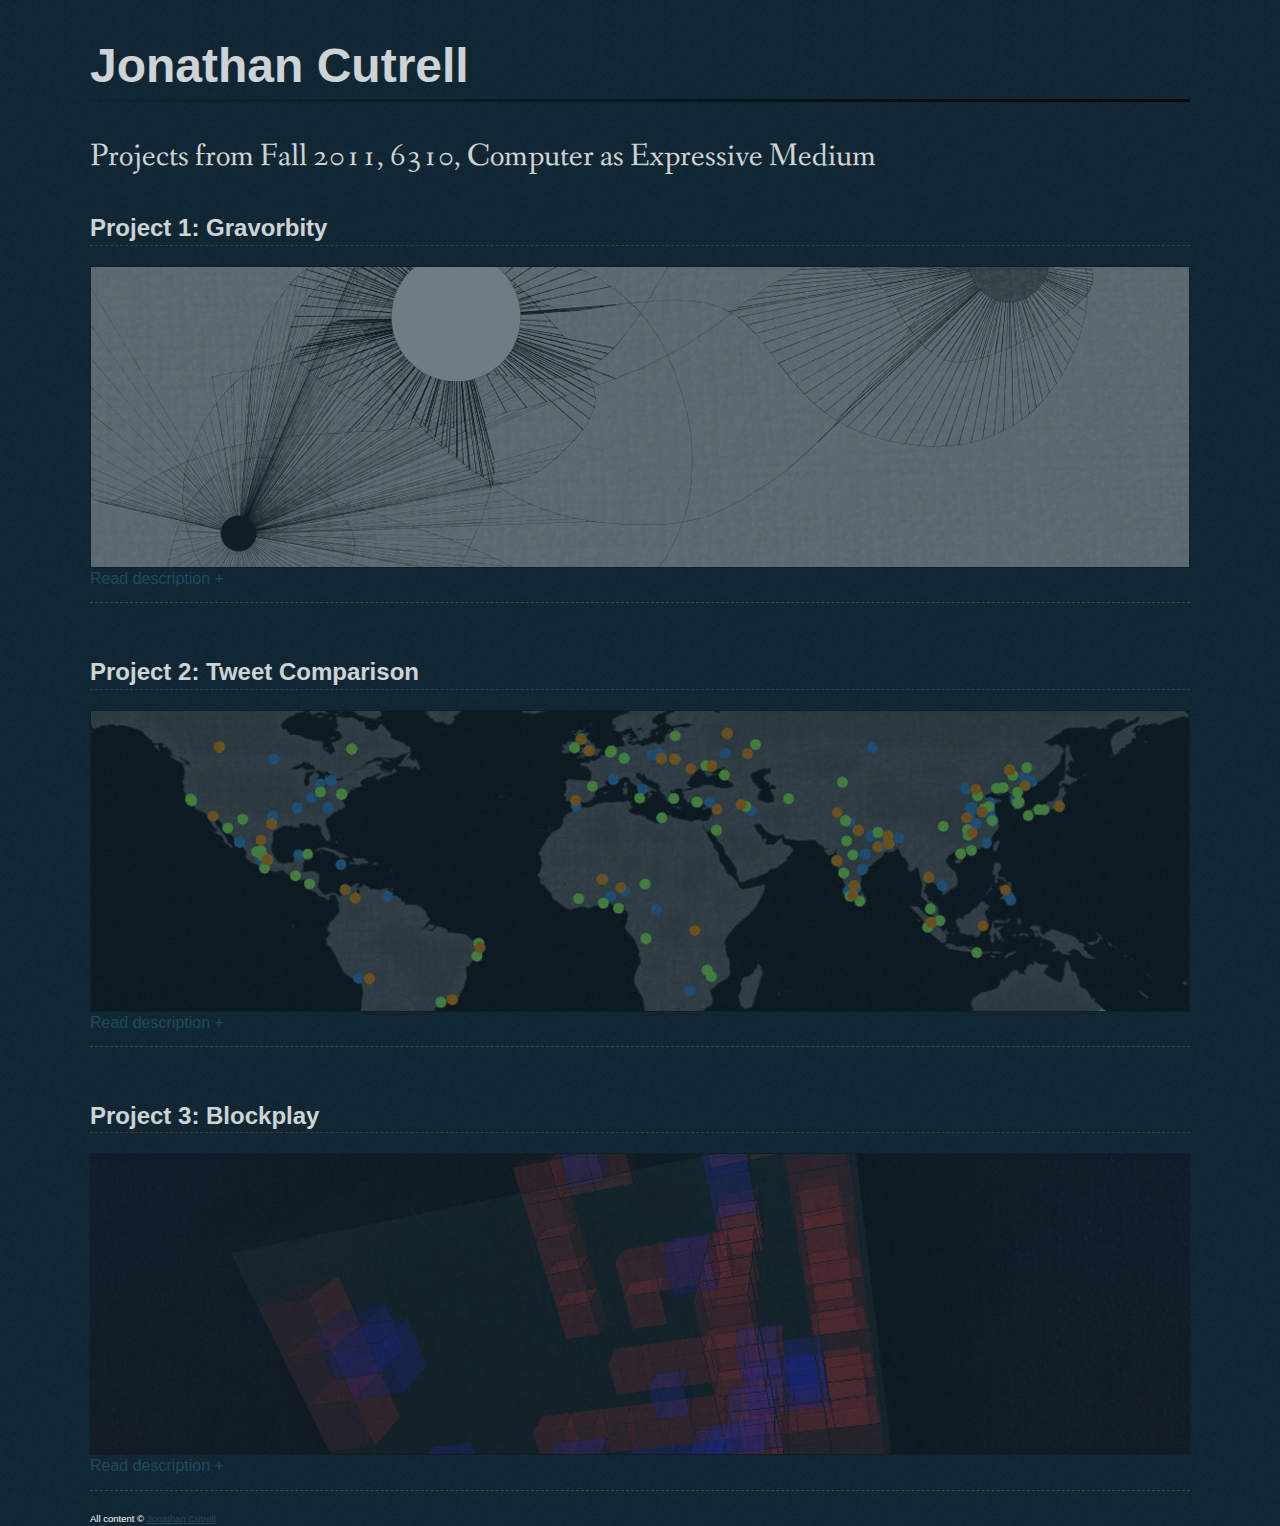
<file: index.html>
<!doctype html>
<!-- paulirish.com/2008/conditional-stylesheets-vs-css-hacks-answer-neither/ -->
<!--[if lt IE 7]> <html class="no-js lt-ie9 lt-ie8 lt-ie7" lang="en"> <![endif]-->
<!--[if IE 7]>    <html class="no-js lt-ie9 lt-ie8" lang="en"> <![endif]-->
<!--[if IE 8]>    <html class="no-js lt-ie9" lang="en"> <![endif]-->
<!-- Consider adding a manifest.appcache: h5bp.com/d/Offline -->
<!--[if gt IE 8]><!--> <html class="no-js" lang="en"> <!--<![endif]-->
<head>
  <meta charset="utf-8">

  <!-- Use the .htaccess and remove these lines to avoid edge case issues.
       More info: h5bp.com/b/378 -->
  <meta http-equiv="X-UA-Compatible" content="IE=edge,chrome=1">

  <title></title>
  <meta name="description" content="">
  <meta name="author" content="">

  <!-- Mobile viewport optimized: h5bp.com/viewport -->
  <meta name="viewport" content="width=device-width,initial-scale=1">

  <!-- Place favicon.ico and apple-touch-icon.png in the root directory: mathiasbynens.be/notes/touch-icons -->
  <link href='http://fonts.googleapis.com/css?family=Fanwood+Text:400italic' rel='stylesheet' type='text/css'>
  <link rel="stylesheet" href="css/style.css">
  
  <!-- More ideas for your <head> here: h5bp.com/d/head-Tips -->

  <!-- All JavaScript at the bottom, except this Modernizr build incl. Respond.js
       Respond is a polyfill for min/max-width media queries. Modernizr enables HTML5 elements & feature detects; 
       for optimal performance, create your own custom Modernizr build: www.modernizr.com/download/ -->
  <script src="js/libs/modernizr-2.0.6.min.js"></script>
</head>

<body>
  <div role="main" id="wrap">
  <header id="main-header">
    <h1>Jonathan Cutrell<br>
    <div class="crazy"></div>
    </h1>
    <p>Projects from Fall 2011, 6310, Computer as Expressive Medium</p>
  </header>
    <div id="projects">
    <!-- for each project -->
      <div class="project">
        <h2 class="project-title">Project 1: Gravorbity</h2>
        <a class="project-img" href="p1"><img src="img/p1.jpg"><span>Project One</span></a>
        <p class="description">For the first project, we were assigned to create a drawing tool. I decided to create a tool that has two main drawing functions (orb and brush); the brush strokes respond to the orbs that are currently placed on the canvas. <a href="p1" class="button">Go To Project</a></p>
      </div>
    </div>
    <div class="project">
        <h2 class="project-title">Project 2: Tweet Comparison</h2>
        <a class="project-img" href="p2"><img src="img/p2.jpg"><span>Project Two</span></a>
        <p class="description">For the second project, we were assigned to create a program that approaches navigable information in an interesting way. I created a tweet mapping agent that pulls the latest tweets about two search terms, and maps each tweet containing that search term as well as tweets that contain both terms. (note: All data is static, not live. The search terms entered do not appear in the map. Unfortunately, Twitter turns out to be less than ideal for location-based data gathering and presentation.) <a href="p2" class="button">Go To Project</a></p>
      </div>
      <div class="project">
        <h2 class="project-title">Project 3: Blockplay</h2>
        <a class="project-img" href="p3"><img src="img/p3.jpg"><span>Project Three</span></a>
        <p class="description">For the final project, we were assigned the task of creating a program that exhibits autonomous behavior. I decided to create a 3d block co-creation space. The computer creates with the user in dynamic ways. The computer starts out with an even bias to either create a block or destroy a block. The user can search Twitter for any keyword; the tweets are then parsed for words that denote creativity or destruction, and a ratio of creative to destructive words decides the bias of the computer's creative demeanor. <a href="p3" class="button">Go To Project</a></p>
      </div>
    </div>
    </div>
  </div>
  <footer>
    <small> All content &copy; <a href="http://JonathanCutrell.com">Jonathan Cutrell</a></small>
  </footer>


  <!-- JavaScript at the bottom for fast page loading -->

  <!-- Grab Google CDN's jQuery, with a protocol relative URL; fall back to local if offline -->
  <script src="//ajax.googleapis.com/ajax/libs/jquery/1.7.1/jquery.min.js"></script>
  <script>window.jQuery || document.write('<script src="js/libs/jquery-1.7.1.min.js"><\/script>')</script>


  <!-- scripts concatenated and minified via build script -->
  <script defer src="js/plugins.js"></script>
  <script defer src="js/script.js"></script>
  <!-- end scripts -->


  <!-- Asynchronous Google Analytics snippet. Change UA-XXXXX-X to be your site's ID.
       mathiasbynens.be/notes/async-analytics-snippet -->
  <script>
    var _gaq=[['_setAccount','UA-XXXXX-X'],['_trackPageview']];
    (function(d,t){var g=d.createElement(t),s=d.getElementsByTagName(t)[0];
    g.src=('https:'==location.protocol?'//ssl':'//www')+'.google-analytics.com/ga.js';
    s.parentNode.insertBefore(g,s)}(document,'script'));
  </script>

  <!-- Prompt IE 6 users to install Chrome Frame. Remove this if you want to support IE 6.
       chromium.org/developers/how-tos/chrome-frame-getting-started -->
  <!--[if lt IE 7 ]>
    <script defer src="//ajax.googleapis.com/ajax/libs/chrome-frame/1.0.3/CFInstall.min.js"></script>
    <script defer>window.attachEvent('onload',function(){CFInstall.check({mode:'overlay'})})</script>
  <![endif]-->

</body>
</html>
</file>
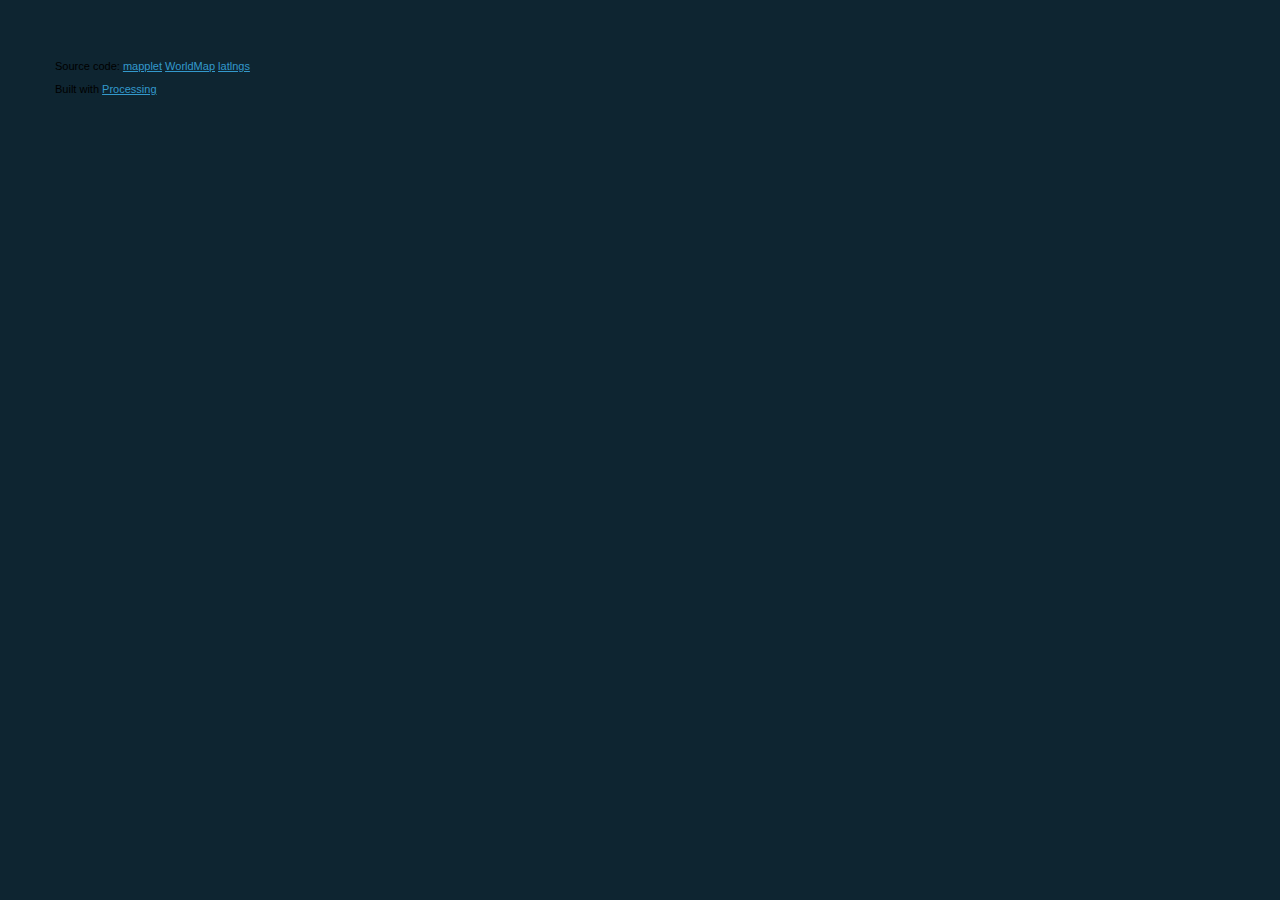
<file: p2/index.html>
<!DOCTYPE html PUBLIC "-//W3C//DTD XHTML 1.0 Strict//EN" "http://www.w3.org/TR/xhtml1/DTD/xhtml1-strict.dtd">
<html xmlns="http://www.w3.org/1999/xhtml" xml:lang="en" lang="en">
  <head>
    <!-- charset must remain utf-8 to be handled properly by Processing -->
    <meta http-equiv="content-type" content="text/html; charset=utf-8" />

    <title>Tweet Comparison</title>

    <style type="text/css">
      /* <![CDATA[ */
	
	body {
  	  margin: 60px 0px 0px 55px;
	  font-family: verdana, geneva, arial, helvetica, sans-serif; 
	  font-size: 11px; 
	  background-color: #0e2531;
	  text-decoration: none; 
	  font-weight: normal; 
	  line-height: normal; 
	}
		 
	a          { color: #3399cc; }
	a:link     { color: #3399cc; text-decoration: underline; }
	a:visited  { color: #3399cc; text-decoration: underline; }
	a:active   { color: #3399cc; text-decoration: underline; }
	a:hover    { color: #3399cc; text-decoration: underline; }

      /* ]]> */
    </style>    
  </head>

  <body>
    <div id="content">
      <div id="mapplet_container">

	<!-- This version plays nicer with older browsers, 
	     but requires JavaScript to be enabled. 
	     http://java.sun.com/javase/6/docs/technotes/guides/jweb/deployment_advice.html -->
	<script type="text/javascript"
		src="http://www.java.com/js/deployJava.js"></script>
	<script type="text/javascript">
	  /* <![CDATA[ */

	  var attributes = { 
            code: 'mapplet.class',
            archive: 'mapplet.jar',
            width: 1000, 
            height: 500,
          };
          var parameters = { 
            image: 'loading.gif',
            centerimage: 'true',
          };
          var version = '1.5';
          deployJava.runApplet(attributes, parameters, version);

          /* ]]> */
        </script>
        
	<noscript> <div>
	  <!--[if !IE]> -->
	  <object classid="java:mapplet.class" 
            	  type="application/x-java-applet"
            	  archive="mapplet.jar"
            	  width="1000" height="500"
            	  standby="Loading Processing software..." >
            
	    <param name="archive" value="mapplet.jar" />
	    
	    <param name="mayscript" value="true" />
	    <param name="scriptable" value="true" />
	    
	    <param name="image" value="loading.gif" />
	    <param name="boxmessage" value="Loading Processing software..." />
	    <param name="boxbgcolor" value="#FFFFFF" />
	  <!--<![endif]-->

	    <!-- For more instructions on deployment, 
		 or to update the CAB file listed here, see:
		 http://java.sun.com/javase/6/webnotes/family-clsid.html
		 http://java.sun.com/javase/6/webnotes/install/jre/autodownload.html -->
	    <object classid="clsid:8AD9C840-044E-11D1-B3E9-00805F499D93"
		    codebase="http://java.sun.com/update/1.6.0/jinstall-6u20-windows-i586.cab"
		    width="1000" height="500"
		    standby="Loading Processing software..."  >
	      
	      <param name="code" value="mapplet" />
	      <param name="archive" value="mapplet.jar" />
	      
	      <param name="mayscript" value="true" />
	      <param name="scriptable" value="true" />
	      
	      <param name="image" value="loading.gif" />
	      <param name="boxmessage" value="Loading Processing software..." />
	      <param name="boxbgcolor" value="#FFFFFF" />
	      
	      <p>
		<strong>
		  This browser does not have a Java Plug-in.
		  <br />
		  <a href="http://www.java.com/getjava" title="Download Java Plug-in">
		    Get the latest Java Plug-in here.
		  </a>
		</strong>
	      </p>
	      
	    </object>
	    
	  <!--[if !IE]> -->
	  </object>
	  <!--<![endif]-->

	</div> </noscript>

      </div>
      
      <p>
	
      </p>
      
      <p>
	Source code: <a href="mapplet.pde">mapplet</a> <a href="WorldMap.pde">WorldMap</a> <a href="latlngs.pde">latlngs</a> 
      </p>
      
      <p>
	Built with <a href="http://processing.org" title="Processing.org">Processing</a>
      </p>
    </div>
  </body>
</html>
</file>
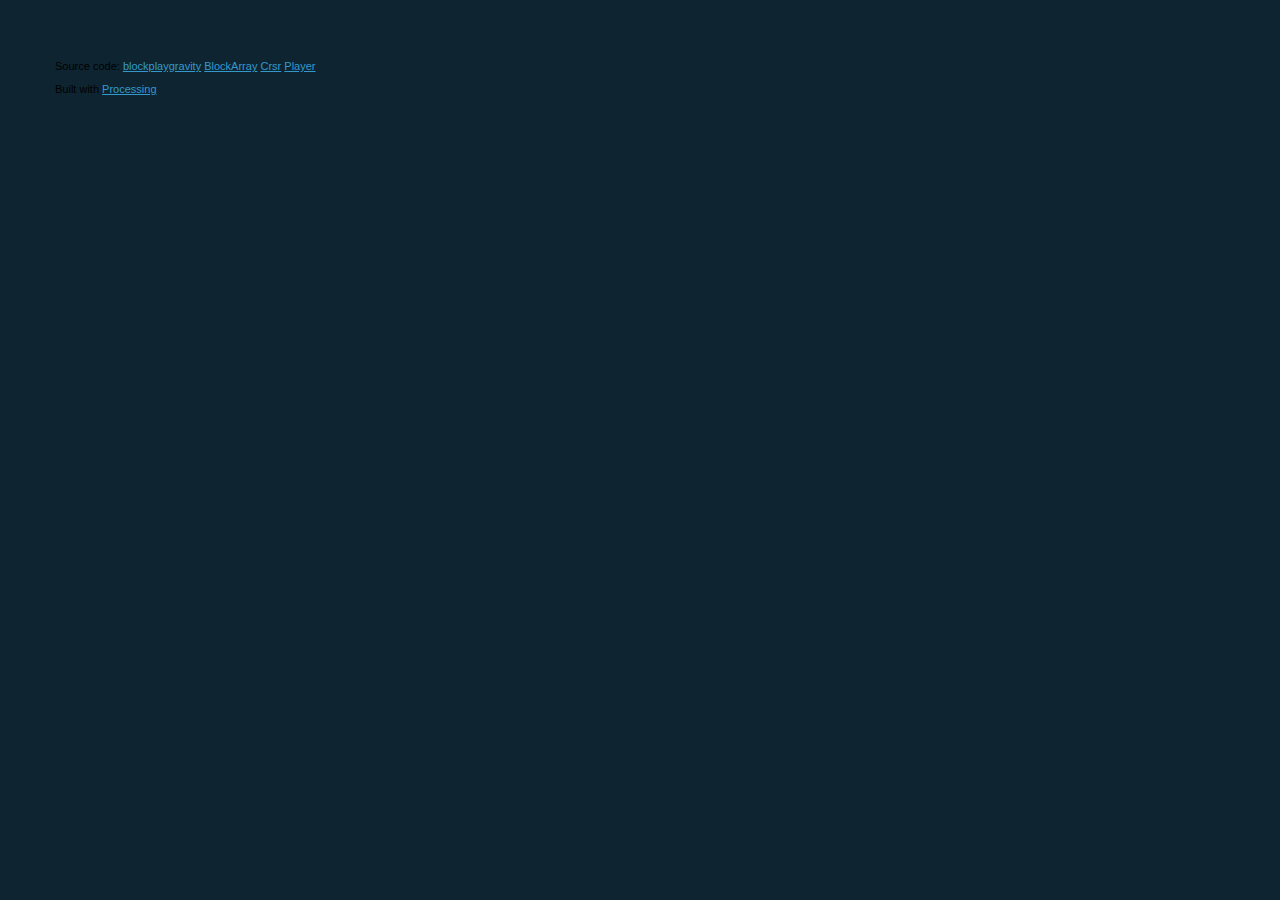
<file: p3/index.html>
<!DOCTYPE html PUBLIC "-//W3C//DTD XHTML 1.0 Strict//EN" "http://www.w3.org/TR/xhtml1/DTD/xhtml1-strict.dtd">
<html xmlns="http://www.w3.org/1999/xhtml" xml:lang="en" lang="en">
  <head>
    <!-- charset must remain utf-8 to be handled properly by Processing -->
    <meta http-equiv="content-type" content="text/html; charset=utf-8" />

    <title>BlockPlay</title>

    <style type="text/css">
      /* <![CDATA[ */
	
	body {
  	  margin: 60px 0px 0px 55px;
	  font-family: verdana, geneva, arial, helvetica, sans-serif; 
	  font-size: 11px; 
	  background-color: #0e2531;
	  text-decoration: none; 
	  font-weight: normal; 
	  line-height: normal; 
	}
		 
	a          { color: #3399cc; }
	a:link     { color: #3399cc; text-decoration: underline; }
	a:visited  { color: #3399cc; text-decoration: underline; }
	a:active   { color: #3399cc; text-decoration: underline; }
	a:hover    { color: #3399cc; text-decoration: underline; }

      /* ]]> */
    </style>    
  </head>

  <body>
    <div id="content">
      <div id="blockplaygravity_container">

	<!-- This version plays nicer with older browsers, 
	     but requires JavaScript to be enabled. 
	     http://java.sun.com/javase/6/docs/technotes/guides/jweb/deployment_advice.html -->
	<script type="text/javascript"
		src="http://www.java.com/js/deployJava.js"></script>
	<script type="text/javascript">
	  /* <![CDATA[ */

	  var attributes = { 
            code: 'blockplaygravity.class',
            archive: 'blockplaygravity.jar,peasycam.jar,core.jar',
            width: 1200, 
            height: 800,
          };
          var parameters = { 
            image: 'loading.gif',
            centerimage: 'true',
          };
          var version = '1.5';
          deployJava.runApplet(attributes, parameters, version);

          /* ]]> */
        </script>
        
	<noscript> <div>
	  <!--[if !IE]> -->
	  <object classid="java:blockplaygravity.class" 
            	  type="application/x-java-applet"
            	  archive="blockplaygravity.jar,peasycam.jar,core.jar"
            	  width="1200" height="800"
            	  standby="Loading Processing software..." >
            
	    <param name="archive" value="blockplaygravity.jar,peasycam.jar,core.jar" />
	    
	    <param name="mayscript" value="true" />
	    <param name="scriptable" value="true" />
	    
	    <param name="image" value="loading.gif" />
	    <param name="boxmessage" value="Loading Processing software..." />
	    <param name="boxbgcolor" value="#FFFFFF" />
	  <!--<![endif]-->

	    <!-- For more instructions on deployment, 
		 or to update the CAB file listed here, see:
		 http://java.sun.com/javase/6/webnotes/family-clsid.html
		 http://java.sun.com/javase/6/webnotes/install/jre/autodownload.html -->
	    <object classid="clsid:8AD9C840-044E-11D1-B3E9-00805F499D93"
		    codebase="http://java.sun.com/update/1.6.0/jinstall-6u20-windows-i586.cab"
		    width="1200" height="800"
		    standby="Loading Processing software..."  >
	      
	      <param name="code" value="blockplaygravity" />
	      <param name="archive" value="blockplaygravity.jar,peasycam.jar,core.jar" />
	      
	      <param name="mayscript" value="true" />
	      <param name="scriptable" value="true" />
	      
	      <param name="image" value="loading.gif" />
	      <param name="boxmessage" value="Loading Processing software..." />
	      <param name="boxbgcolor" value="#FFFFFF" />
	      
	      <p>
		<strong>
		  This browser does not have a Java Plug-in.
		  <br />
		  <a href="http://www.java.com/getjava" title="Download Java Plug-in">
		    Get the latest Java Plug-in here.
		  </a>
		</strong>
	      </p>
	      
	    </object>
	    
	  <!--[if !IE]> -->
	  </object>
	  <!--<![endif]-->

	</div> </noscript>

      </div>
      
      <p>
	
      </p>
      
      <p>
	Source code: <a href="blockplaygravity.pde">blockplaygravity</a> <a href="BlockArray.pde">BlockArray</a> <a href="Crsr.pde">Crsr</a> <a href="Player.pde">Player</a> 
      </p>
      
      <p>
	Built with <a href="http://processing.org" title="Processing.org">Processing</a>
      </p>
    </div>
  </body>
</html>
</file>
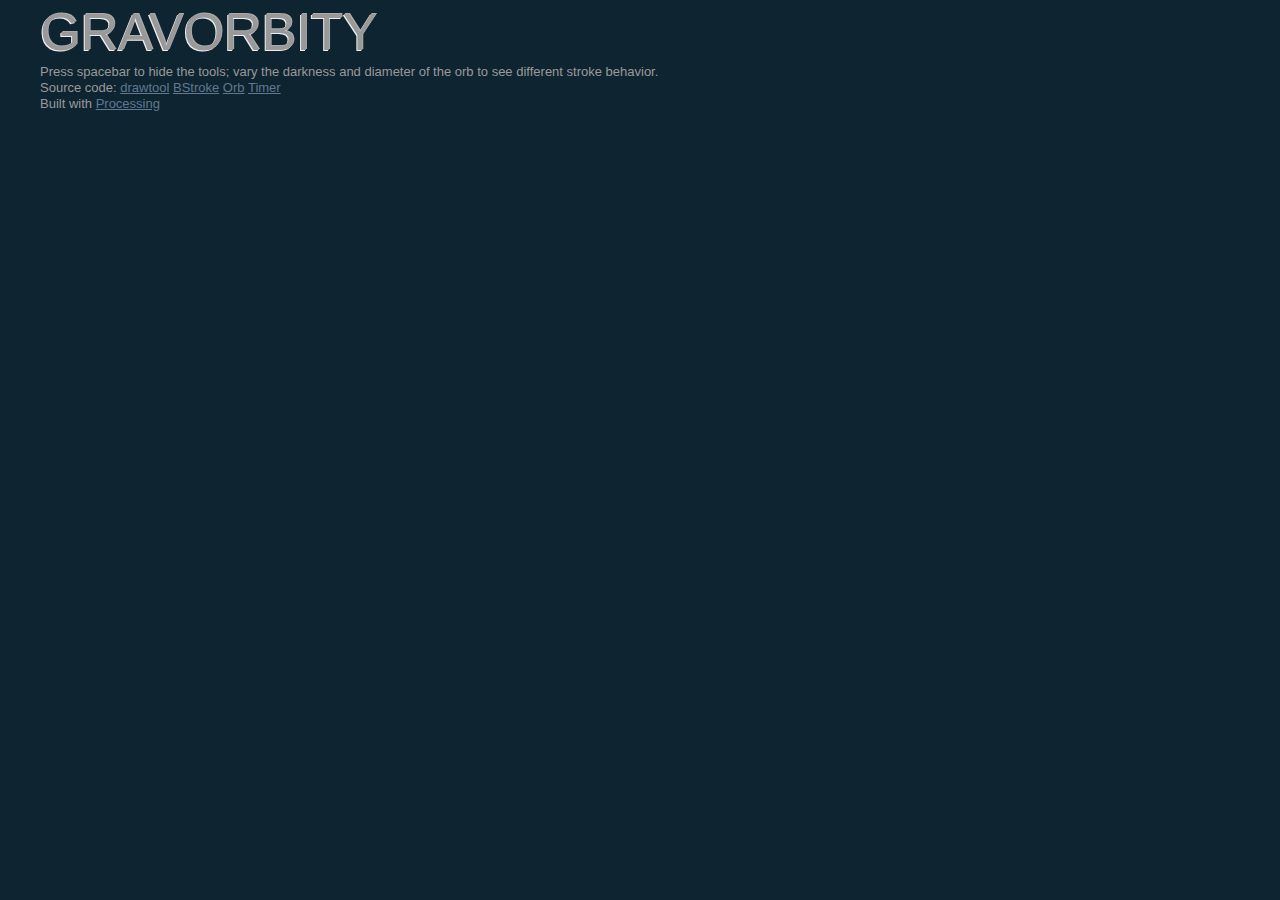
<file: p1/drawtool/index.html>
<!doctype html>
<!-- paulirish.com/2008/conditional-stylesheets-vs-css-hacks-answer-neither/ -->
<!--[if lt IE 7 ]> <html class="no-js ie6" lang="en"> <![endif]-->
<!--[if IE 7 ]>    <html class="no-js ie7" lang="en"> <![endif]-->
<!--[if IE 8 ]>    <html class="no-js ie8" lang="en"> <![endif]-->
<!--[if (gte IE 9)|!(IE)]><!--> <html class="no-js" lang="en"> <!--<![endif]-->
<head>
    <!-- charset must remain utf-8 to be handled properly by Processing -->
    <meta http-equiv="content-type" content="text/html; charset=utf-8" />

    <title>Gravorbity</title>
    <link rel="stylesheet" href="style.css">
    <script type="text/javascript" src="http://www.java.com/js/deployJava.js"></script>
    
  </head>

  <body>
    <div id="content">
      <div id="drawtool_container">
         <h1 contenteditable=true>Gravorbity</h1>
         <i>Press spacebar to hide the tools; vary the darkness and diameter of the orb to see different stroke behavior.</i>
	<script type="text/javascript">
	  /* <![CDATA[ */

	  var attributes = { 
            code: 'drawtool.class',
            archive: 'drawtool.jar',
            width: 1200, 
            height: 650,
          };
          var parameters = { 
            image: 'loading.gif',
            centerimage: 'true',
          };
          var version = '1.5';
          deployJava.runApplet(attributes, parameters, version);

          /* ]]> */
        </script>
        
	<noscript> <div id="sketch">
	  <!--[if !IE]> -->
	  <object classid="java:drawtool.class" 
            	  type="application/x-java-applet"
            	  archive="drawtool.jar"
            	  width="1200" height="650"
            	  standby="Loading Processing software..." >
            
	    <param name="archive" value="drawtool.jar" />
	    
	    <param name="mayscript" value="true" />
	    <param name="scriptable" value="true" />
	    
	    <param name="image" value="loading.gif" />
	    <param name="boxmessage" value="Loading Processing software..." />
	    <param name="boxbgcolor" value="#FFFFFF" />
	  <!--<![endif]-->

	    <!-- For more instructions on deployment, 
		 or to update the CAB file listed here, see:
		 http://java.sun.com/javase/6/webnotes/family-clsid.html
		 http://java.sun.com/javase/6/webnotes/install/jre/autodownload.html -->
	    <object classid="clsid:8AD9C840-044E-11D1-B3E9-00805F499D93"
		    codebase="http://java.sun.com/update/1.6.0/jinstall-6u20-windows-i586.cab"
		    width="1200" height="650"
		    standby="Loading Processing software..."  >
	      
	      <param name="code" value="drawtool" />
	      <param name="archive" value="drawtool.jar" />
	      
	      <param name="mayscript" value="true" />
	      <param name="scriptable" value="true" />
	      
	      <param name="image" value="loading.gif" />
	      <param name="boxmessage" value="Loading Processing software..." />
	      <param name="boxbgcolor" value="#FFFFFF" />
	      
	      <p>
		<strong>
		  This browser does not have a Java Plug-in.
		  <br />
		  <a href="http://www.java.com/getjava" title="Download Java Plug-in">
		    Get the latest Java Plug-in here.
		  </a>
		</strong>
	      </p>
	      
	    </object>
	    
	  <!--[if !IE]> -->
	  </object>
	  <!--<![endif]-->

	</div> </noscript>

      </div>
      
      <p>
	Source code: <a href="drawtool.pde">drawtool</a> <a href="BStroke.pde">BStroke</a> <a href="Orb.pde">Orb</a> <a href="Timer.pde">Timer</a> 
      </p>
      
      <p>
	Built with <a href="http://processing.org" title="Processing.org">Processing</a>
      </p>
    </div>
  </body>
</html>
</file>
<file: css/style.css>
/*
 * HTML5 ✰ Boilerplate
 *
 * What follows is the result of much research on cross-browser styling.
 * Credit left inline and big thanks to Nicolas Gallagher, Jonathan Neal,
 * Kroc Camen, and the H5BP dev community and team.
 *
 * Detailed information about this CSS: h5bp.com/css
 *
 * ==|== normalize ==========================================================
 */


/* =============================================================================
   HTML5 display definitions
   ========================================================================== */

article, aside, details, figcaption, figure, footer, header, hgroup, nav, section { display: block; }
audio, canvas, video { display: inline-block; *display: inline; *zoom: 1; }
audio:not([controls]) { display: none; }
[hidden] { display: none; }


/* =============================================================================
   Base
   ========================================================================== */

/*
 * 1. Correct text resizing oddly in IE6/7 when body font-size is set using em units
 * 2. Force vertical scrollbar in non-IE
 * 3. Prevent iOS text size adjust on device orientation change, without disabling user zoom: h5bp.com/g
 */

html { font-size: 100%; overflow-y: scroll; -webkit-text-size-adjust: 100%; -ms-text-size-adjust: 100%; }

body { margin: 0; font-size: 1em; line-height: 1.4; }

body, button, input, select, textarea { font-family: sans-serif; color: #222; }

/*
 * Remove text-shadow in selection highlight: h5bp.com/i
 * These selection declarations have to be separate
 * Also: hot pink! (or customize the background color to match your design)
 */

::-moz-selection { background: #fe57a1; color: #fff; text-shadow: none; }
::selection { background: #fe57a1; color: #fff; text-shadow: none; }


/* =============================================================================
   Links
   ========================================================================== */

a { color: #00e; }
a:visited { color: #551a8b; }
a:hover { color: #06e; }
a:focus { outline: thin dotted; }

/* Improve readability when focused and hovered in all browsers: h5bp.com/h */
a:hover, a:active { outline: 0; }


/* =============================================================================
   Typography
   ========================================================================== */

abbr[title] { border-bottom: 1px dotted; }

b, strong { font-weight: bold; }

blockquote { margin: 1em 40px; }

dfn { font-style: italic; }

hr { display: block; height: 1px; border: 0; border-top: 1px solid #ccc; margin: 1em 0; padding: 0; }

ins { background: #ff9; color: #000; text-decoration: none; }

mark { background: #ff0; color: #000; font-style: italic; font-weight: bold; }

/* Redeclare monospace font family: h5bp.com/j */
pre, code, kbd, samp { font-family: monospace, serif; _font-family: 'courier new', monospace; font-size: 1em; }

/* Improve readability of pre-formatted text in all browsers */
pre { white-space: pre; white-space: pre-wrap; word-wrap: break-word; }

q { quotes: none; }
q:before, q:after { content: ""; content: none; }

small { font-size: 85%; }

/* Position subscript and superscript content without affecting line-height: h5bp.com/k */
sub, sup { font-size: 75%; line-height: 0; position: relative; vertical-align: baseline; }
sup { top: -0.5em; }
sub { bottom: -0.25em; }


/* =============================================================================
   Lists
   ========================================================================== */

ul, ol { margin: 1em 0; padding: 0 0 0 40px; }
dd { margin: 0 0 0 40px; }
nav ul, nav ol { list-style: none; list-style-image: none; margin: 0; padding: 0; }


/* =============================================================================
   Embedded content
   ========================================================================== */

/*
 * 1. Improve image quality when scaled in IE7: h5bp.com/d
 * 2. Remove the gap between images and borders on image containers: h5bp.com/e
 */

img { border: 0; -ms-interpolation-mode: bicubic; vertical-align: middle; }

/*
 * Correct overflow not hidden in IE9
 */

svg:not(:root) { overflow: hidden; }


/* =============================================================================
   Figures
   ========================================================================== */

figure { margin: 0; }


/* =============================================================================
   Forms
   ========================================================================== */

form { margin: 0; }
fieldset { border: 0; margin: 0; padding: 0; }

/* Indicate that 'label' will shift focus to the associated form element */
label { cursor: pointer; }

/*
 * 1. Correct color not inheriting in IE6/7/8/9
 * 2. Correct alignment displayed oddly in IE6/7
 */

legend { border: 0; *margin-left: -7px; padding: 0; }

/*
 * 1. Correct font-size not inheriting in all browsers
 * 2. Remove margins in FF3/4 S5 Chrome
 * 3. Define consistent vertical alignment display in all browsers
 */

button, input, select, textarea { font-size: 100%; margin: 0; vertical-align: baseline; *vertical-align: middle; }

/*
 * 1. Define line-height as normal to match FF3/4 (set using !important in the UA stylesheet)
 */

button, input { line-height: normal; }

/*
 * 1. Display hand cursor for clickable form elements
 * 2. Allow styling of clickable form elements in iOS
 * 3. Correct inner spacing displayed oddly in IE7 (doesn't effect IE6)
 */

button, input[type="button"], input[type="reset"], input[type="submit"] { cursor: pointer; -webkit-appearance: button; *overflow: visible; }

/*
 * Consistent box sizing and appearance
 */

input[type="checkbox"], input[type="radio"] { box-sizing: border-box; padding: 0; }
input[type="search"] { -webkit-appearance: textfield; -moz-box-sizing: content-box; -webkit-box-sizing: content-box; box-sizing: content-box; }
input[type="search"]::-webkit-search-decoration { -webkit-appearance: none; }

/*
 * Remove inner padding and border in FF3/4: h5bp.com/l
 */

button::-moz-focus-inner, input::-moz-focus-inner { border: 0; padding: 0; }

/*
 * 1. Remove default vertical scrollbar in IE6/7/8/9
 * 2. Allow only vertical resizing
 */

textarea { overflow: auto; vertical-align: top; resize: vertical; }

/* Colors for form validity */
input:valid, textarea:valid {  }
input:invalid, textarea:invalid { background-color: #f0dddd; }


/* =============================================================================
   Tables
   ========================================================================== */

table { border-collapse: collapse; border-spacing: 0; }
td { vertical-align: top; }


/* ==|== primary styles =====================================================
   Author:
   ========================================================================== */
html, body {
  background-color: #0e2531;
  background-image: url("../img/main-bg.png");
  color: #fefefe;
  font-family: Helvetica, Arial;
}
#wrap {
  width: 1100px;
  margin: 0 auto;
}
header#main-header {

}
header#main-header h1 {
  font-size: 3em;
  opacity: 0.8;
}
header#main-header p {
  font-family: "Fanwood Text", Georgia, Garamond, "Times New Roman", Times;
  font-size: 2em;
  margin: 0;
}
.project h2 {
  border-bottom: 1px dashed #444;
  opacity: 0.8;
}
.project {
  min-height: 200px;
  padding: 12px 0px;
  border-bottom: 1px dashed #444;
}
p {
  opacity: 0.8;
}
.project p {
  font-family: "Fanwood Text", Georgia, Garamond, "Times New Roman", Times;
  font-style: italic;
}
a.project-img {
  background-color: #777;
  border: 1px solid #111;
  width: 1098px;
  height: 300px;
  display: block;
  position: relative;
}
a.project-img span {
  position: absolute;
  text-indent: -9999px;
}
.project {
  margin-bottom: 20px;
}
.crazy {
  width: 100%;
  height: 3px;
  background-image: linear-gradient(left , rgb(14,37,49) 0%, rgb(0,0,0) 100%);
  background-image: -o-linear-gradient(left , rgb(14,37,49) 0%, rgb(0,0,0) 100%);
  background-image: -moz-linear-gradient(left , rgb(14,37,49) 0%, rgb(0,0,0) 100%);
  background-image: -webkit-linear-gradient(left , rgb(14,37,49) 0%, rgb(0,0,0) 100%);
  background-image: -ms-linear-gradient(left , rgb(14,37,49) 0%, rgb(0,0,0) 100%);

  background-image: -webkit-gradient(
    linear,
    left top,
    right top,
    color-stop(0, rgb(14,37,49)),
    color-stop(1, rgb(0,0,0))
  );
}
footer {
  font-size: 0.7em;
  width: 1100px;
  margin: 0 auto;
}
a {
  color: #20495e;
  -webkit-transition: color 0.5s ease;
  -moz-transition: color 0.5s ease;
  -o-transition: color 0.5s ease;
  -ms-transition: color 0.5s ease;
  transition: color 0.5s ease;
}
a:hover {
  -webkit-transition: color 0.5s ease;
  -moz-transition: color 0.5s ease;
  -o-transition: color 0.5s ease;
  -ms-transition: color 0.5s ease;
  transition: color 0.5s ease;
  color: #40677b;
  cursor: pointer;
}
a:visited {
  color: #40677b;
}
a.project-img {
  opacity: 0.4;
  -webkit-transition: opacity 0.5s ease;
  -moz-transition: opacity 0.5s ease;
  -o-transition: opacity 0.5s ease;
  -ms-transition: opacity 0.5s ease;
  transition: opacity 0.5s ease;
}
a.project-img:hover {
  opacity: 1;
  -webkit-transition: opacity 0.5s ease;
  -moz-transition: opacity 0.5s ease;
  -o-transition: opacity 0.5s ease;
  -ms-transition: opacity 0.5s ease;
  transition: opacity 0.5s ease;
}
a.button {
  background-color: #20495e;
  color: #0e2531;
  text-decoration: none;
  font-family: Helvetica, Arial;
  text-transform: uppercase;
  font-weight: bold;
  padding: 3px;
  margin-left: 6px;
  font-style: normal;
  font-size: 0.8em;
  -webkit-transition: background-color 0.5s ease;
  -moz-transition: background-color 0.5s ease;
  -o-transition: background-color 0.5s ease;
  -ms-transition: background-color 0.5s ease;
  transition: background-color 0.5s ease;
}

a.button:hover {
  background-color: #40677b;
  -webkit-transition: background-color 0.5s ease;
  -moz-transition: background-color 0.5s ease;
  -o-transition: background-color 0.5s ease;
  -ms-transition: background-color 0.5s ease;
  transition: background-color 0.5s ease;
}







/* ==|== media queries ======================================================
   PLACEHOLDER Media Queries for Responsive Design.
   These override the primary ('mobile first') styles
   Modify as content requires.
   ========================================================================== */

@media only screen and (min-width: 480px) {
  /* Style adjustments for viewports 480px and over go here */

}

@media only screen and (min-width: 768px) {
  /* Style adjustments for viewports 768px and over go here */

}



/* ==|== non-semantic helper classes ========================================
   Please define your styles before this section.
   ========================================================================== */

/* For image replacement */
.ir { display: block; border: 0; text-indent: -999em; overflow: hidden; background-color: transparent; background-repeat: no-repeat; text-align: left; direction: ltr; *line-height: 0; }
.ir br { display: none; }

/* Hide from both screenreaders and browsers: h5bp.com/u */
.hidden { display: none !important; visibility: hidden; }

/* Hide only visually, but have it available for screenreaders: h5bp.com/v */
.visuallyhidden { border: 0; clip: rect(0 0 0 0); height: 1px; margin: -1px; overflow: hidden; padding: 0; position: absolute; width: 1px; }

/* Extends the .visuallyhidden class to allow the element to be focusable when navigated to via the keyboard: h5bp.com/p */
.visuallyhidden.focusable:active, .visuallyhidden.focusable:focus { clip: auto; height: auto; margin: 0; overflow: visible; position: static; width: auto; }

/* Hide visually and from screenreaders, but maintain layout */
.invisible { visibility: hidden; }

/* Contain floats: h5bp.com/q */
.clearfix:before, .clearfix:after { content: ""; display: table; }
.clearfix:after { clear: both; }
.clearfix { *zoom: 1; }



/* ==|== print styles =======================================================
   Print styles.
   Inlined to avoid required HTTP connection: h5bp.com/r
   ========================================================================== */

@media print {
  * { background: transparent !important; color: black !important; box-shadow:none !important; text-shadow: none !important; filter:none !important; -ms-filter: none !important; } /* Black prints faster: h5bp.com/s */
  a, a:visited { text-decoration: underline; }
  a[href]:after { content: " (" attr(href) ")"; }
  abbr[title]:after { content: " (" attr(title) ")"; }
  .ir a:after, a[href^="javascript:"]:after, a[href^="#"]:after { content: ""; }  /* Don't show links for images, or javascript/internal links */
  pre, blockquote { border: 1px solid #999; page-break-inside: avoid; }
  thead { display: table-header-group; } /* h5bp.com/t */
  tr, img { page-break-inside: avoid; }
  img { max-width: 100% !important; }
  @page { margin: 0.5cm; }
  p, h2, h3 { orphans: 3; widows: 3; }
  h2, h3 { page-break-after: avoid; }
}
</file>
<file: p1/drawtool/style.css>
/**
 * HTML5 ✰ Boilerplate
 *
 * style.css contains a reset, font normalization and some base styles.
 *
 * Credit is left where credit is due.
 * Much inspiration was taken from these projects:
 * - yui.yahooapis.com/2.8.1/build/base/base.css
 * - camendesign.com/design/
 * - praegnanz.de/weblog/htmlcssjs-kickstart
 */


/**
 * html5doctor.com Reset Stylesheet (Eric Meyer's Reset Reloaded + HTML5 baseline)
 * v1.6.1 2010-09-17 | Authors: Eric Meyer & Richard Clark
 * html5doctor.com/html-5-reset-stylesheet/
 */

html, body, div, span, object, iframe,
h1, h2, h3, h4, h5, h6, p, blockquote, pre,
abbr, address, cite, code, del, dfn, em, img, ins, kbd, q, samp,
small, strong, sub, sup, var, b, i, dl, dt, dd, ol, ul, li,
fieldset, form, label, legend,
table, caption, tbody, tfoot, thead, tr, th, td,
article, aside, canvas, details, figcaption, figure,
footer, header, hgroup, menu, nav, section, summary,
time, mark, audio, video {
  margin: 0;
  padding: 0;
  border: 0;
  font-size: 100%;
  font: inherit;
  vertical-align: baseline;
}

article, aside, details, figcaption, figure,
footer, header, hgroup, menu, nav, section {
  display: block;
}

blockquote, q { quotes: none; }

blockquote:before, blockquote:after,
q:before, q:after { content: ""; content: none; }

ins { background-color: #ff9; color: #000; text-decoration: none; }

mark { background-color: #ff9; color: #000; font-style: italic; font-weight: bold; }

del { text-decoration: line-through; }

abbr[title], dfn[title] { border-bottom: 1px dotted; cursor: help; }

table { border-collapse: collapse; border-spacing: 0; }

hr { display: block; height: 1px; border: 0; border-top: 1px solid #ccc; margin: 1em 0; padding: 0; }

input, select { vertical-align: middle; }


/**
 * Font normalization inspired by YUI Library's fonts.css: developer.yahoo.com/yui/
 */

body { font:13px/1.231 sans-serif; *font-size:small; } /* Hack retained to preserve specificity */
select, input, textarea, button { font:99% sans-serif; }

/* Normalize monospace sizing:
   en.wikipedia.org/wiki/MediaWiki_talk:Common.css/Archive_11#Teletype_style_fix_for_Chrome */
pre, code, kbd, samp { font-family: monospace, sans-serif; }


/**
 * Minimal base styles.
 */

/* Always force a scrollbar in non-IE */
html { overflow-y: scroll; }

/* Accessible focus treatment: people.opera.com/patrickl/experiments/keyboard/test */
a:hover, a:active { outline: none; }

ul, ol { margin-left: 2em; }
ol { list-style-type: decimal; }

/* Remove margins for navigation lists */
nav ul, nav li { margin: 0; list-style:none; list-style-image: none; }

small { font-size: 85%; }
strong, th { font-weight: bold; }

td { vertical-align: top; }

/* Set sub, sup without affecting line-height: gist.github.com/413930 */
sub, sup { font-size: 75%; line-height: 0; position: relative; }
sup { top: -0.5em; }
sub { bottom: -0.25em; }

pre {
  /* www.pathf.com/blogs/2008/05/formatting-quoted-code-in-blog-posts-css21-white-space-pre-wrap/ */
  white-space: pre; white-space: pre-wrap; word-wrap: break-word;
  padding: 15px;
}

textarea { overflow: auto; } /* www.sitepoint.com/blogs/2010/08/20/ie-remove-textarea-scrollbars/ */

.ie6 legend, .ie7 legend { margin-left: -7px; } 

/* Align checkboxes, radios, text inputs with their label by: Thierry Koblentz tjkdesign.com/ez-css/css/base.css  */
input[type="radio"] { vertical-align: text-bottom; }
input[type="checkbox"] { vertical-align: bottom; }
.ie7 input[type="checkbox"] { vertical-align: baseline; }
.ie6 input { vertical-align: text-bottom; }

/* Hand cursor on clickable input elements */
label, input[type="button"], input[type="submit"], input[type="image"], button { cursor: pointer; }

/* Webkit browsers add a 2px margin outside the chrome of form elements */
button, input, select, textarea { margin: 0; }

/* Colors for form validity */
input:valid, textarea:valid   {  }
input:invalid, textarea:invalid {
   border-radius: 1px; -moz-box-shadow: 0px 0px 5px red; -webkit-box-shadow: 0px 0px 5px red; box-shadow: 0px 0px 5px red;
}
.no-boxshadow input:invalid, .no-boxshadow textarea:invalid { background-color: #f0dddd; }


/* These selection declarations have to be separate
   No text-shadow: twitter.com/miketaylr/status/12228805301
   Also: hot pink! */
::-moz-selection{ background: #444; color:#fff; text-shadow: none; }
::selection { background:#444; color:#fff; text-shadow: none; }

/* j.mp/webkit-tap-highlight-color */
a:link { -webkit-tap-highlight-color: #FF5E99; }

/* Make buttons play nice in IE:
   www.viget.com/inspire/styling-the-button-element-in-internet-explorer/ */
button {  width: auto; overflow: visible; }

/* Bicubic resizing for non-native sized IMG:
   code.flickr.com/blog/2008/11/12/on-ui-quality-the-little-things-client-side-image-resizing/ */
.ie7 img { -ms-interpolation-mode: bicubic; }

/**
 * You might tweak these..
 */

body, select, input, textarea {
  /* #444 looks better than black: twitter.com/H_FJ/statuses/11800719859 */
  color: #444;
  /* Set your base font here, to apply evenly */
  /* font-family: Georgia, serif;  */
}

/* Headers (h1, h2, etc) have no default font-size or margin; define those yourself */
h1, h2, h3, h4, h5, h6 { font-weight: bold; }

a, a:active, a:visited { color: #607890; }
a:hover { color: #036; }


/**
 * Primary styles
 *
 * Author: 
 */
body {
    color: #999;
    background-color: #0e2531;
    font-family: 'Helvetica Neue', 'HelveticaNeue', helvetica, Futura, arial, sans-serif;
}

#content {
    width: 1200px;
    margin: 0 auto;
}
applet {
    -webkit-box-shadow: 0px 0px 3px #444;
    -moz-box-shadow: 0px 0px 3px #444;
    box-shadow: 0px 0px 3px #444;
}

h1 {
    font-size: 4em;
    text-shadow: -1px 1px #eee, 1px -1px #aaa;
    font-family: "HelveticaNeue-Light", "Helvetica Neue Light",
                 "Helvetica Neue", sans-serif;
    font-weight: 300;
    text-transform: uppercase;
}










/**
 * Non-semantic helper classes: please define your styles before this section.
 */

/* For image replacement */
.ir { display: block; text-indent: -999em; overflow: hidden; background-repeat: no-repeat; text-align: left; direction: ltr; }

/* Hide for both screenreaders and browsers:
   css-discuss.incutio.com/wiki/Screenreader_Visibility */
.hidden { display: none; visibility: hidden; }

/* Hide only visually, but have it available for screenreaders: by Jon Neal.
  www.webaim.org/techniques/css/invisiblecontent/  &  j.mp/visuallyhidden */
.visuallyhidden { border: 0; clip: rect(0 0 0 0); height: 1px; margin: -1px; overflow: hidden; padding: 0; position: absolute; width: 1px; }
/* Extends the .visuallyhidden class to allow the element to be focusable when navigated to via the keyboard: drupal.org/node/897638 */
.visuallyhidden.focusable:active,
.visuallyhidden.focusable:focus { clip: auto; height: auto; margin: 0; overflow: visible; position: static; width: auto; }

/* Hide visually and from screenreaders, but maintain layout */
.invisible { visibility: hidden; }

/* The Magnificent Clearfix: Updated to prevent margin-collapsing on child elements.
   j.mp/bestclearfix */
.clearfix:before, .clearfix:after { content: "\0020"; display: block; height: 0; overflow: hidden; }
.clearfix:after { clear: both; }
/* Fix clearfix: blueprintcss.lighthouseapp.com/projects/15318/tickets/5-extra-margin-padding-bottom-of-page */
.clearfix { zoom: 1; }



/**
 * Media queries for responsive design.
 *
 * These follow after primary styles so they will successfully override.
 */

@media all and (orientation:portrait) {
  /* Style adjustments for portrait mode goes here */

}

@media all and (orientation:landscape) {
  /* Style adjustments for landscape mode goes here */

}

/* Grade-A Mobile Browsers (Opera Mobile, Mobile Safari, Android Chrome)
   consider this: www.cloudfour.com/css-media-query-for-mobile-is-fools-gold/ */
@media screen and (max-device-width: 480px) {


  /* Uncomment if you don't want iOS and WinMobile to mobile-optimize the text for you: j.mp/textsizeadjust */
  /* html { -webkit-text-size-adjust:none; -ms-text-size-adjust:none; } */
}


/**
 * Print styles.
 *
 * Inlined to avoid required HTTP connection: www.phpied.com/delay-loading-your-print-css/
 */
@media print {
  * { background: transparent !important; color: black !important; text-shadow: none !important; filter:none !important;
  -ms-filter: none !important; } /* Black prints faster: sanbeiji.com/archives/953 */
  a, a:visited { color: #444 !important; text-decoration: underline; }
  a[href]:after { content: " (" attr(href) ")"; }
  abbr[title]:after { content: " (" attr(title) ")"; }
  .ir a:after, a[href^="javascript:"]:after, a[href^="#"]:after { content: ""; }  /* Don't show links for images, or javascript/internal links */
  pre, blockquote { border: 1px solid #999; page-break-inside: avoid; }
  thead { display: table-header-group; } /* css-discuss.incutio.com/wiki/Printing_Tables */
  tr, img { page-break-inside: avoid; }
  @page { margin: 0.5cm; }
  p, h2, h3 { orphans: 3; widows: 3; }
  h2, h3{ page-break-after: avoid; }
}
</file>
